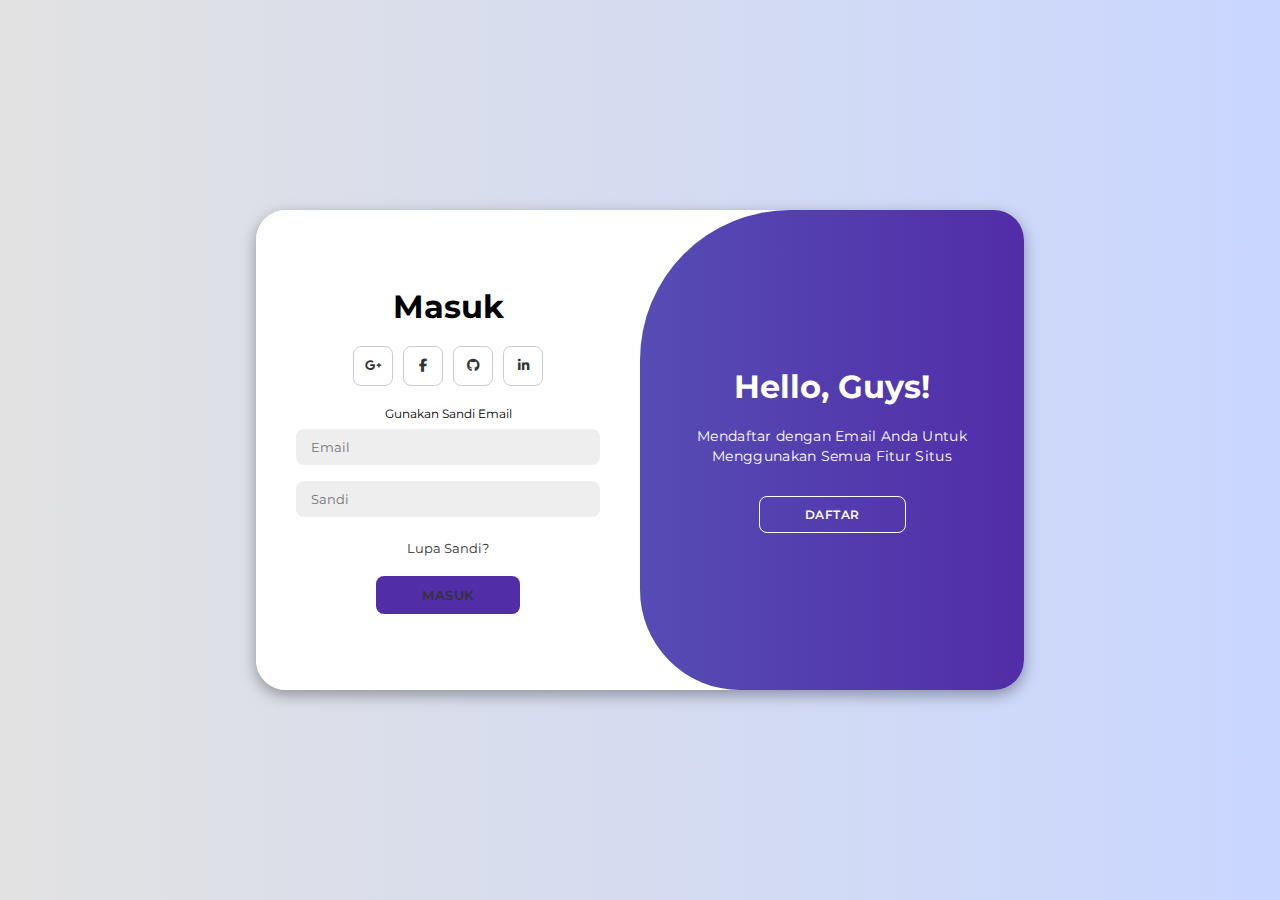
<file: index.html>
<!DOCTYPE html>
<html lang="en">

<head>
    <meta charset="UTF-8">
    <meta name="viewport" content="width=device-width, initial-scale=1.0">
    <link rel="stylesheet" href="https://cdnjs.cloudflare.com/ajax/libs/font-awesome/6.4.2/css/all.min.css">
    <link rel="stylesheet" href="style.css">
    <title>Halaman Login</title>
</head>

<body>

    <div class="container" id="container">
        <div class="form-container sign-up">
            <form>
                <h1>Buat Akun</h1>
                <span>Gunakan Email Untuk Pendaftaran</span>
                <input type="text" placeholder="Nama">
                <input type="email" placeholder="Email">
                <input type="password" placeholder="Sandi">
                <button>Daftar</button>
            </form>
        </div>
        <div class="form-container sign-in">
            <form>
                <h1>Masuk</h1>
                <div class="social-icons">
                    <a href="#" class="icon"><i class="fa-brands fa-google-plus-g"></i></a>
                    <a href="#" class="icon"><i class="fa-brands fa-facebook-f"></i></a>
                    <a href="#" class="icon"><i class="fa-brands fa-github"></i></a>
                    <a href="#" class="icon"><i class="fa-brands fa-linkedin-in"></i></a>
                </div>
                <span>Gunakan Sandi Email</span>
                <input type="email" placeholder="Email">
                <input type="password" placeholder="Sandi">
                <a href="#">Lupa Sandi?</a>
                <button><a href="masuk.html">Masuk</a></button>
            </form>
        </div>
        <div class="toggle-container">
            <div class="toggle">
                <div class="toggle-panel toggle-left">
                    <h1>Selamat Datang!</h1>
                    <p>Masukkan Akun Anda Untuk Menggunakan Semua Fitur Situs</p>
                    <button class="hidden" id="login">Masuk</button>
                </div>
                <div class="toggle-panel toggle-right">
                    <h1>Hello, Guys!</h1>
                    <p>Mendaftar dengan Email Anda Untuk Menggunakan Semua Fitur Situs</p>
                    <button class="hidden" id="register">Daftar</button>
                </div>
            </div>
        </div>
    </div>

    <script src="script.js"></script>
</body>

</html>
</file>
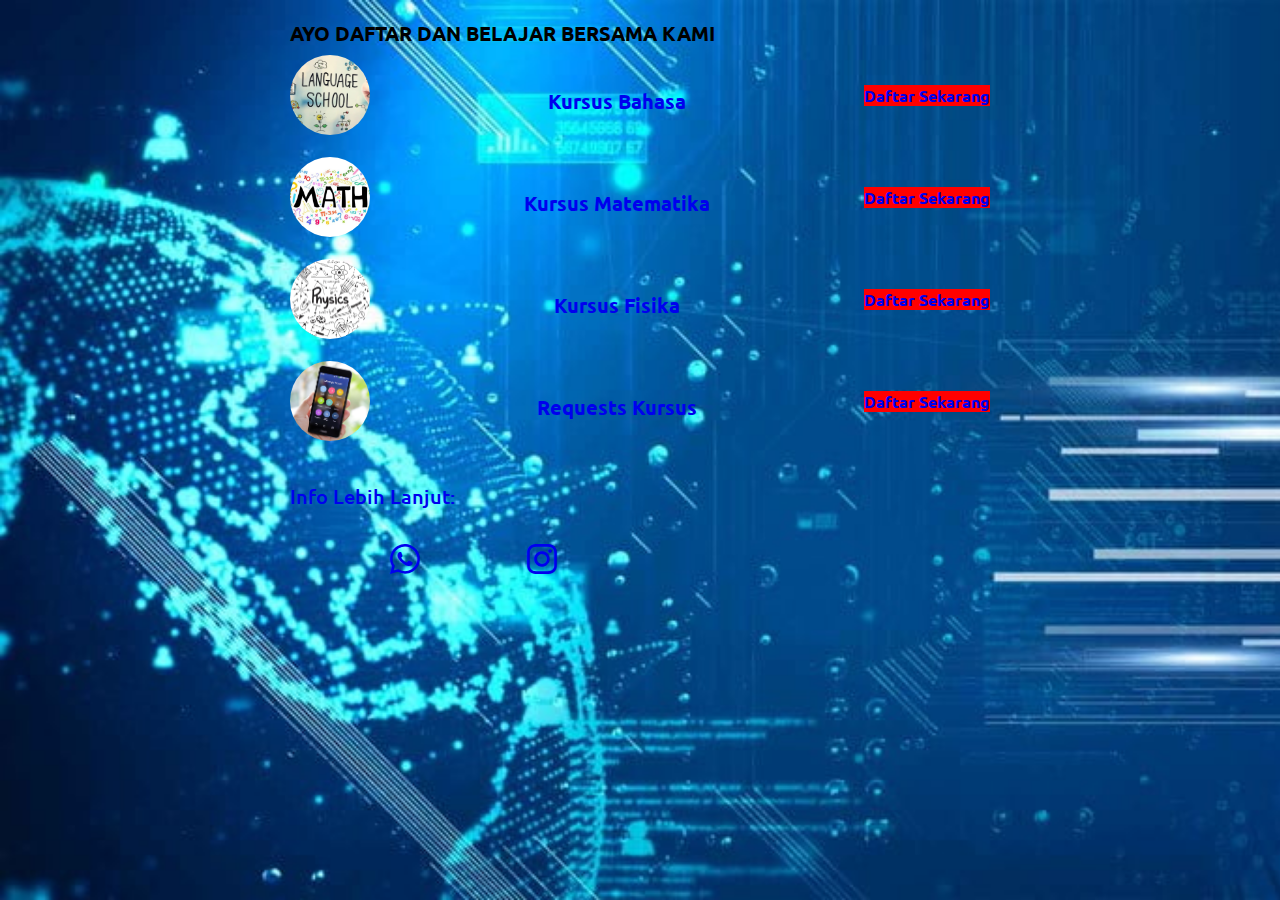
<file: daftarkursus.html>
<!DOCTYPE html>
<html lang="en">

</html>
  <head>
    <!-- Required meta tags -->
    <meta charset="utf-8">
    <meta name="viewport" content="width=device-width, initial-scale=1">

    <meta name="theme-color" content="#4f6b88" />
    <meta name="msapplication-navbutton-color" content="#4f6b88">
    <meta name="apple-mobile-web-app-capable" content="yes">
    <meta name="apple-mobile-web-app-status-bar-style" content="#4f6b88">

    <!-- Bootstrap CSS -->
    <link href="assets/css/style.css" rel="stylesheet">
    <link rel="stylesheet" href="https://cdn.jsdelivr.net/npm/bootstrap-icons@1.5.0/font/bootstrap-icons.css">
    <link href="https://cdn.jsdelivr.net/npm/bootstrap@5.0.1/dist/css/bootstrap.min.css" rel="stylesheet" integrity="sha384-+0n0xVW2eSR5OomGNYDnhzAbDsOXxcvSN1TPprVMTNDbiYZCxYbOOl7+AMvyTG2x" crossorigin="anonymous">

    <title>Profile Link</title>
  </head>
  <body class="bg-light">
    <main class="m-auto pt-5 pb-1">
    <section class="container profile text-center text-white"> 


	<h4>AYO DAFTAR DAN BELAJAR BERSAMA KAMI</h4>
      <section class="container profileee text-center text-white">
      </section>

      <section class="container text-center">

        <a href="https://instagram.com/scoter_09">
          <div class="button-link bg-white px-2 py-3 my-3 rounded-1 shadow">
            <img src="assets/img/bahasa.jpeg">
            <p class="mb-0 text-dark mx-2">
              Kursus Bahasa
            </p>
            <span class="badge bg-success py-2">
              Daftar Sekarang
            </span>
          </div>
        </a>
        <a href="https://instagram.com/scoter_09">
          <div class="button-link bg-white px-2 py-3 my-3 rounded-1 shadow">
            <img src="assets/img/mtk.jpeg">
            <p class="mb-0 text-dark mx-2">
              Kursus Matematika
            </p>
            <span class="badge bg-success py-2">
              Daftar Sekarang
            </span>
          </div>
        </a>
        <a href="https://instagram.com/scoter_09">
          <div class="button-link bg-white px-2 py-3 my-3 rounded-1 shadow">
            <img src="assets/img/fisika.jpeg">
            <p class="mb-0 text-dark mx-2">
              Kursus Fisika
            </p>
            <span class="badge bg-success py-2">
              Daftar Sekarang
            </span>
          </div>
        </a>
        <a href="https://instagram.com/scoter_09">
          <div class="button-link bg-white px-2 py-3 my-3 rounded-1 shadow">
            <img src="assets/img/pilih.jpg">
            <p class="mb-0 text-dark mx-2">
              Requests Kursus
            </p>
            <span class="badge bg-success py-2">
              Daftar Sekarang
            </span>
          </div>

      <section class="container profile text text-white">
	<p>Info Lebih Lanjut:</p>
	<style>
        a {
          margin: 0px 100px 0px 0px;
	}
        </style>
        <div class="social-link mb-5">
          <a href="https://wa.me//6283138426074" target="_blank" class="text-white px-1">
            <i class="bi bi-whatsapp"></i>
          </a>
          <a href="https://instagram.com/scoter_09" target="_blank" class="text-white px-1">
            <i class="bi bi-instagram"></i>
          </a>
        </div>
      </section>
      </section>
    </main>

    <script src="https://cdn.jsdelivr.net/npm/bootstrap@5.0.1/dist/js/bootstrap.bundle.min.js" integrity="sha384-gtEjrD/SeCtmISkJkNUaaKMoLD0//ElJ19smozuHV6z3Iehds+3Ulb9Bn9Plx0x4" crossorigin="anonymous"></script>
  </body>
</html>
</file>
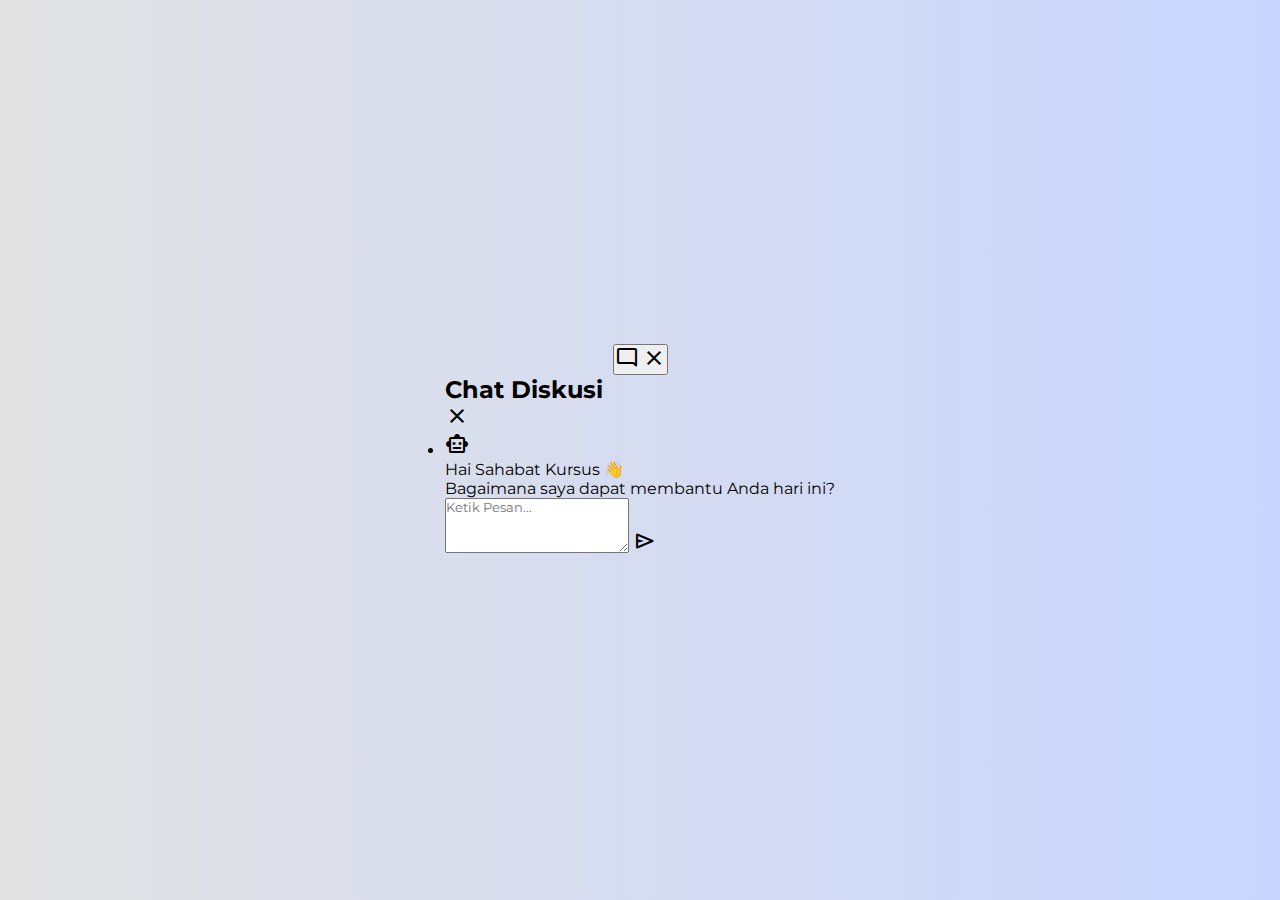
<file: indexxx.html>
<!DOCTYPE html>
<!-- Coding By CodingNepal - www.codingnepalweb.com -->
<html lang="en" dir="ltr">
  <head>
    <meta charset="utf-8">
    <title>Chatbot Diskusi</title>
    <link rel="stylesheet" href="style.css">
    <meta name="viewport" content="width=device-width, initial-scale=1.0">
    <!-- Google Fonts Link For Icons -->
    <link rel="stylesheet" href="https://fonts.googleapis.com/css2?family=Material+Symbols+Outlined:opsz,wght,FILL,GRAD@48,400,0,0" />
    <link rel="stylesheet" href="https://fonts.googleapis.com/css2?family=Material+Symbols+Rounded:opsz,wght,FILL,GRAD@48,400,1,0" />
    <script src="script.js" defer></script>
  </head>
  <body>
    <button class="chatbot-toggler">
      <span class="material-symbols-rounded">mode_comment</span>
      <span class="material-symbols-outlined">close</span>
    </button>
    <div class="chatbot">
      <header>
        <h2>Chat Diskusi</h2>
        <span class="close-btn material-symbols-outlined">close</span>
      </header>
      <ul class="chatbox">
        <li class="chat incoming">
          <span class="material-symbols-outlined">smart_toy</span>
          <p>Hai Sahabat Kursus 👋<br>Bagaimana saya dapat membantu Anda hari ini?</p>
        </li>
      </ul>
      <div class="chat-input">
        <textarea placeholder="Ketik Pesan..." spellcheck="false" required style="height: 55px;"></textarea>
        <span id="send-btn" class="material-symbols-rounded">send</span>
      </div>
    </div>

  </body>
</html>
</file>
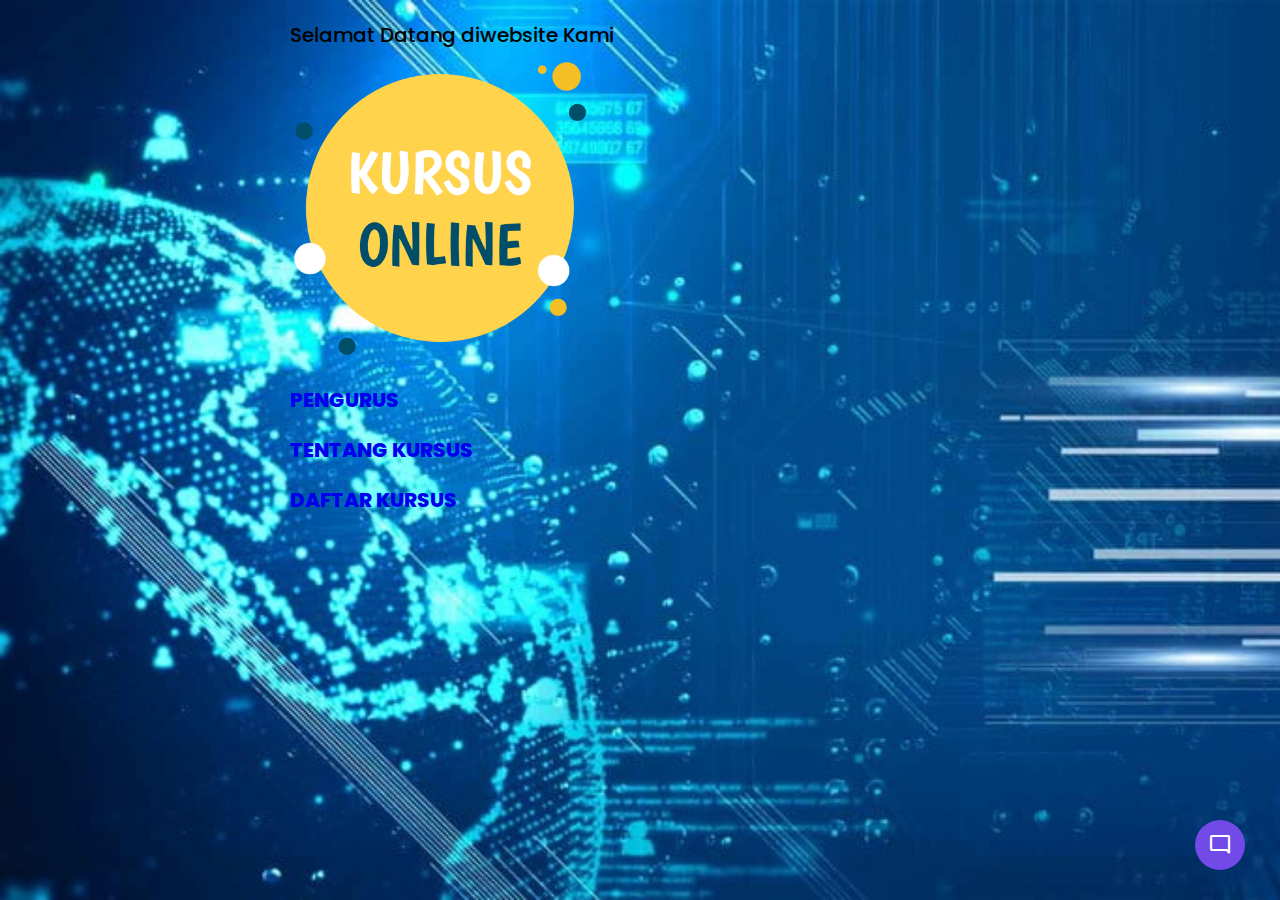
<file: masuk.html>
<!DOCTYPE html>
<html lang="en">
<!DOCTYPE html>
<!-- Coding By CodingNepal - www.codingnepalweb.com -->
<html lang="en" dir="ltr">
  <head>
    <meta charset="utf-8">
    <title>KURSUS ONLINE</title>
    <link rel="stylesheet" href="styleee.css">
    <meta name="viewport" content="width=device-width, initial-scale=1.0">
    <!-- Google Fonts Link For Icons -->
    <link rel="stylesheet" href="https://fonts.googleapis.com/css2?family=Material+Symbols+Outlined:opsz,wght,FILL,GRAD@48,400,0,0" />
    <link rel="stylesheet" href="https://fonts.googleapis.com/css2?family=Material+Symbols+Rounded:opsz,wght,FILL,GRAD@48,400,1,0" />
    <script src="scripttt.js" defer></script>
  </head>
  <body>
    <button class="chatbot-toggler">
      <span class="material-symbols-rounded">mode_comment</span>
      <span class="material-symbols-outlined">close</span>
    </button>
    <div class="chatbot">
      <header>
        <h2>Chat Diskusi</h2>
        <span class="close-btn material-symbols-outlined">close</span>
      </header>
      <ul class="chatbox">
        <li class="chat incoming">
          <span class="material-symbols-outlined">smart_toy</span>
          <p>Hai Sahabat Kursus 👋<br>Bagaimana saya dapat membantu Anda hari ini?</p>
        </li>
      </ul>
      <div class="chat-input">
        <textarea placeholder="Ketik Pesan..." spellcheck="false" required style="height: 55px;"></textarea>
        <span id="send-btn" class="material-symbols-rounded">send</span>
      </div>
    </div>

  </body>
</html>

</html>
  <head>
    <!-- Required meta tags -->
    <meta charset="utf-8">
    <meta name="viewport" content="width=device-width, initial-scale=1">

    <meta name="theme-color" content="#4f6b88" />
    <meta name="msapplication-navbutton-color" content="#4f6b88">
    <meta name="apple-mobile-web-app-capable" content="yes">
    <meta name="apple-mobile-web-app-status-bar-style" content="#4f6b88">

    <!-- Bootstrap CSS -->
    <link href="assets/css/style.css" rel="stylesheet">
    <link rel="stylesheet" href="https://cdn.jsdelivr.net/npm/bootstrap-icons@1.5.0/font/bootstrap-icons.css">
    <link href="https://cdn.jsdelivr.net/npm/bootstrap@5.0.1/dist/css/bootstrap.min.css" rel="stylesheet" integrity="sha384-+0n0xVW2eSR5OomGNYDnhzAbDsOXxcvSN1TPprVMTNDbiYZCxYbOOl7+AMvyTG2x" crossorigin="anonymous">

    <title>Profile Link</title>
  </head>
  <body class="bg-light">
    <main class="m-auto pt-5 pb-1">
<!--      <section class="container profile text-center text-white">
	    <h3>Pengurus Kursus</h3>
      </section>

      <section class="container anggota text-center text-white">
	<figure>
	  <img src="assets/img/1.jpg" alt="Gambar 1">
	  <img src="assets/img/2.jpg" alt="Gambar 2">
      </section>
      <style>
        span9 {
          margin: 0px 138px 0px 135px;
	}
      </style>
      <section class="container anggota text text-white">
	  <figcaption>
	    <span9><strong>SYARIFUDDIN</strong></span9>
	    <span1><strong>MABRUK ABDUL MUHAIMIN. A</strong></span1>
	  </figcaption>
	  </section>
    <script src="script.js"></script>
</body>

      <section class="container anggota text-center text-white">
	<figure>
    <script src="script.js"></script>
</body>
	  <img src="assets/img/3.jpg" alt="Gambar 3">
	  <img src="assets/img/4.jpg" alt="Gambar 4">
    <script src="script.js"></script>
</body>
      </section>
      <style>
        span5 {
          margin: 0px 175px 0px 132px;
	}
      </style>
      <section class="container anggota text text-white">
    <script src="script.js"></script>
</body>
	  <figcaption>
	    <span5><strong>EVAN RAMDAN</strong></span5>
	    <span6><strong>RENALDI HERDANA</strong></span6>
	  </figcaption>
      </section>

      <section class="container anggota text-center text-white">
	<figure>
	  <img src="assets/img/5.jpg" alt="Gambar 5">
	  <img src="assets/img/6.jpg" alt="Gambar 6">
      </section>
      <style>
        span7 {
          margin: 0px 140px 0px 95px;
	}
      </style>
      <section class="container anggota text text-white">
	  <figcaption>
	    <span7><strong>TANTRI DWI PUTRI ASSAH</strong></span7>
	    <span8><strong>SASTIARA AHMAD</strong></span8>
	  </figcaption>
      </section>
-->


      <section class="container profile text-center text-white"> 
	<p>Selamat Datang diwebsite Kami</p>
        <img src="assets/img/logo.png">

	<h4><a href="tentangkami.html">PENGURUS</a></h4>
		  <section class="container profilee text-center text-white">
          </section>

	<h4><a href="tentangkursus.html">TENTANG KURSUS</a></h4>
		  <section class="container profilee text-center text-white">
          </section>

	<h4><a href="daftarkursus.html">DAFTAR KURSUS</a></h4>
		  <section class="container profilee text-center text-white">
          </section>

<!--
	<h4>VIDEO PROMOSI</h4>
          <section class="container text-center">
            <video width="370" height="400" controls>
              <source src="assets/img/bg.mp4" type="video/mp4">
            </video>
          </section>

	<h4>POSTER PROMOSI</h4>
      <section class="container profilee text-center text-white">
        <img src="assets/img/poster.jpeg">
      </section>

	<h4>HARGA PROMOSI</h4>
      <section class="container profileee text-center text-white">
        <img src="assets/img/harga.jpeg">
      </section>

      <section class="container text-center">

        <a href="https://instagram.com/scoter_09">
          <div class="button-link bg-white px-2 py-3 my-3 rounded-1 shadow">
            <img src="assets/img/bahasa.jpeg">
            <p class="mb-0 text-dark mx-2">
              Kursus Bahasa
            </p>
            <span class="badge bg-success py-2">
              Daftar Sekarang
            </span>
          </div>
        </a>
        <a href="https://instagram.com/scoter_09">
          <div class="button-link bg-white px-2 py-3 my-3 rounded-1 shadow">
            <img src="assets/img/mtk.jpeg">
            <p class="mb-0 text-dark mx-2">
              Kursus Matematika
            </p>
            <span class="badge bg-success py-2">
              Daftar Sekarang
            </span>
          </div>
        </a>
        <a href="https://instagram.com/scoter_09">
          <div class="button-link bg-white px-2 py-3 my-3 rounded-1 shadow">
            <img src="assets/img/fisika.jpeg">
            <p class="mb-0 text-dark mx-2">
              Kursus Fisika
            </p>
            <span class="badge bg-success py-2">
              Daftar Sekarang
            </span>
          </div>
        </a>
        <a href="https://instagram.com/scoter_09">
          <div class="button-link bg-white px-2 py-3 my-3 rounded-1 shadow">
            <img src="assets/img/pilih.jpg">
            <p class="mb-0 text-dark mx-2">
              Requests Kursus
            </p>
            <span class="badge bg-success py-2">
              Daftar Sekarang
            </span>
          </div>

      <section class="container profile text text-white">
	<p>Info Lebih Lanjut:</p>
	<style>
        a {
          margin: 0px 100px 0px 0px;
	}
        </style>
        <div class="social-link mb-5">
          <a href="https://wa.me//6283138426074" target="_blank" class="text-white px-1">
            <i class="bi bi-whatsapp"></i>
          </a>
          <a href="https://instagram.com/scoter_09" target="_blank" class="text-white px-1">
            <i class="bi bi-instagram"></i>
          </a>
        </div>
      </section>
      </section>
      
-->
    </main>

    <script src="https://cdn.jsdelivr.net/npm/bootstrap@5.0.1/dist/js/bootstrap.bundle.min.js" integrity="sha384-gtEjrD/SeCtmISkJkNUaaKMoLD0//ElJ19smozuHV6z3Iehds+3Ulb9Bn9Plx0x4" crossorigin="anonymous"></script>
  </body>
</html>
</file>
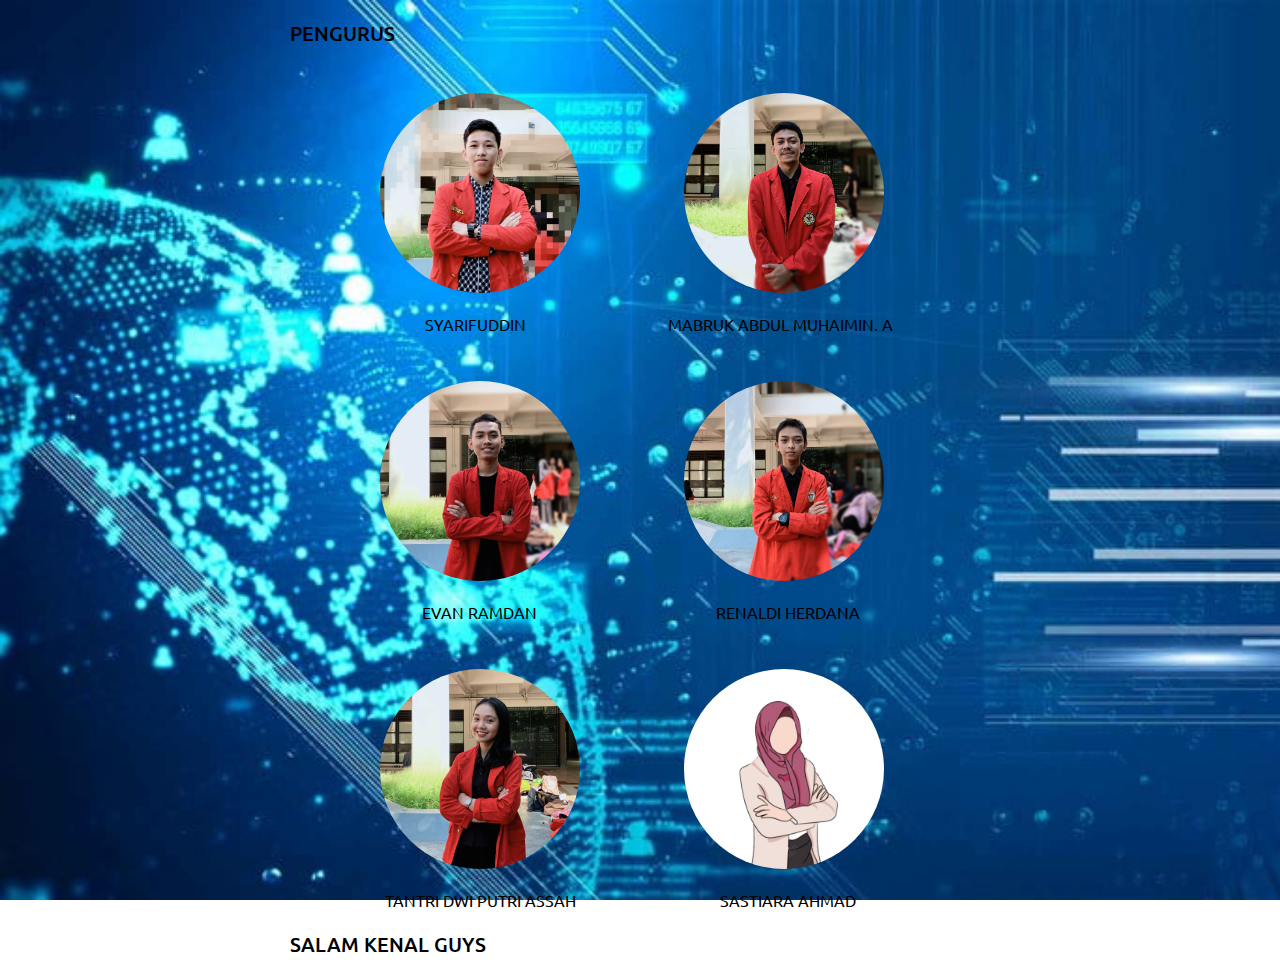
<file: tentangkami.html>
<!DOCTYPE html>
<html lang="en">

</html>
  <head>
    <!-- Required meta tags -->
    <meta charset="utf-8">
    <meta name="viewport" content="width=device-width, initial-scale=1">

    <meta name="theme-color" content="#4f6b88" />
    <meta name="msapplication-navbutton-color" content="#4f6b88">
    <meta name="apple-mobile-web-app-capable" content="yes">
    <meta name="apple-mobile-web-app-status-bar-style" content="#4f6b88">

    <!-- Bootstrap CSS -->
    <link href="assets/css/style.css" rel="stylesheet">
    <link rel="stylesheet" href="https://cdn.jsdelivr.net/npm/bootstrap-icons@1.5.0/font/bootstrap-icons.css">
    <link href="https://cdn.jsdelivr.net/npm/bootstrap@5.0.1/dist/css/bootstrap.min.css" rel="stylesheet" integrity="sha384-+0n0xVW2eSR5OomGNYDnhzAbDsOXxcvSN1TPprVMTNDbiYZCxYbOOl7+AMvyTG2x" crossorigin="anonymous">

    <title>Profile Link</title>
  </head>
  <body class="bg-light">
    <main class="m-auto pt-5 pb-1">
      <section class="container profile text-center text-white">
	    <p>PENGURUS</p>
      </section>

      <section class="container anggota text-center text-white">
	<figure>
	  <img src="assets/img/1.jpg" alt="Gambar 1">
	  <img src="assets/img/2.jpg" alt="Gambar 2">
      </section>
      <style>
        span9 {
          margin: 0px 138px 0px 135px;
	}
      </style>
      <section class="container anggota text text-white">
	  <figcaption>
	    <span9><strong>SYARIFUDDIN</strong></span9>
	    <span1><strong>MABRUK ABDUL MUHAIMIN. A</strong></span1>
	  </figcaption>
	  </section>
    <script src="script.js"></script>
</body>

      <section class="container anggota text-center text-white">
	<figure>
    <script src="script.js"></script>
</body>
	  <img src="assets/img/3.jpg" alt="Gambar 3">
	  <img src="assets/img/4.jpg" alt="Gambar 4">
    <script src="script.js"></script>
</body>
      </section>
      <style>
        span5 {
          margin: 0px 175px 0px 132px;
	}
      </style>
      <section class="container anggota text text-white">
    <script src="script.js"></script>
</body>
	  <figcaption>
	    <span5><strong>EVAN RAMDAN</strong></span5>
	    <span6><strong>RENALDI HERDANA</strong></span6>
	  </figcaption>
      </section>

      <section class="container anggota text-center text-white">
	<figure>
	  <img src="assets/img/5.jpg" alt="Gambar 5">
	  <img src="assets/img/6.jpg" alt="Gambar 6">
      </section>
      <style>
        span7 {
          margin: 0px 140px 0px 95px;
	}
      </style>
      <section class="container anggota text text-white">
	  <figcaption>
	    <span7><strong>TANTRI DWI PUTRI ASSAH</strong></span7>
	    <span8><strong>SASTIARA AHMAD</strong></span8>
	  </figcaption>
      </section>

      <section class="container profile text-center text-white"> 
	
      <section class="container profile text text-white">
	<p>SALAM KENAL GUYS</p>
	<style>
        a {
          margin: 0px 100px 0px 0px;
	}
	</style>
        </div>
      </section>
      </section>
    </main>

    <script src="https://cdn.jsdelivr.net/npm/bootstrap@5.0.1/dist/js/bootstrap.bundle.min.js" integrity="sha384-gtEjrD/SeCtmISkJkNUaaKMoLD0//ElJ19smozuHV6z3Iehds+3Ulb9Bn9Plx0x4" crossorigin="anonymous"></script>
  </body>
</html>
</file>
<file: style.css>
@import url('https://fonts.googleapis.com/css2?family=Montserrat:wght@300;400;500;600;700&display=swap');

*{
    margin: 0;
    padding: 0;
    box-sizing: border-box;
    font-family: 'Montserrat', sans-serif;
}

body{
    background-color: #c9d6ff;
    background: linear-gradient(to right, #e2e2e2, #c9d6ff);
    display: flex;
    align-items: center;
    justify-content: center;
    flex-direction: column;
    height: 100vh;
}

.container{
    background-color: #fff;
    border-radius: 30px;
    box-shadow: 0 5px 15px rgba(0, 0, 0, 0.35);
    position: relative;
    overflow: hidden;
    width: 768px;
    max-width: 100%;
    min-height: 480px;
}

.container p{
    font-size: 14px;
    line-height: 20px;
    letter-spacing: 0.3px;
    margin: 20px 0;
}

.container span{
    font-size: 12px;
}

.container a{
    color: #333;
    font-size: 13px;
    text-decoration: none;
    margin: 15px 0 10px;
}

.container button{
    background-color: #512da8;
    color: #fff;
    font-size: 12px;
    padding: 10px 45px;
    border: 1px solid transparent;
    border-radius: 8px;
    font-weight: 600;
    letter-spacing: 0.5px;
    text-transform: uppercase;
    margin-top: 10px;
    cursor: pointer;
}

.container button.hidden{
    background-color: transparent;
    border-color: #fff;
}

.container form{
    background-color: #fff;
    display: flex;
    align-items: center;
    justify-content: center;
    flex-direction: column;
    padding: 0 40px;
    height: 100%;
}

.container input{
    background-color: #eee;
    border: none;
    margin: 8px 0;
    padding: 10px 15px;
    font-size: 13px;
    border-radius: 8px;
    width: 100%;
    outline: none;
}

.form-container{
    position: absolute;
    top: 0;
    height: 100%;
    transition: all 0.6s ease-in-out;
}

.sign-in{
    left: 0;
    width: 50%;
    z-index: 2;
}

.container.active .sign-in{
    transform: translateX(100%);
}

.sign-up{
    left: 0;
    width: 50%;
    opacity: 0;
    z-index: 1;
}

.container.active .sign-up{
    transform: translateX(100%);
    opacity: 1;
    z-index: 5;
    animation: move 0.6s;
}

@keyframes move{
    0%, 49.99%{
        opacity: 0;
        z-index: 1;
    }
    50%, 100%{
        opacity: 1;
        z-index: 5;
    }
}

.social-icons{
    margin: 20px 0;
}

.social-icons a{
    border: 1px solid #ccc;
    border-radius: 20%;
    display: inline-flex;
    justify-content: center;
    align-items: center;
    margin: 0 3px;
    width: 40px;
    height: 40px;
}

.toggle-container{
    position: absolute;
    top: 0;
    left: 50%;
    width: 50%;
    height: 100%;
    overflow: hidden;
    transition: all 0.6s ease-in-out;
    border-radius: 150px 0 0 100px;
    z-index: 1000;
}

.container.active .toggle-container{
    transform: translateX(-100%);
    border-radius: 0 150px 100px 0;
}

.toggle{
    background-color: #512da8;
    height: 100%;
    background: linear-gradient(to right, #5c6bc0, #512da8);
    color: #fff;
    position: relative;
    left: -100%;
    height: 100%;
    width: 200%;
    transform: translateX(0);
    transition: all 0.6s ease-in-out;
}

.container.active .toggle{
    transform: translateX(50%);
}

.toggle-panel{
    position: absolute;
    width: 50%;
    height: 100%;
    display: flex;
    align-items: center;
    justify-content: center;
    flex-direction: column;
    padding: 0 30px;
    text-align: center;
    top: 0;
    transform: translateX(0);
    transition: all 0.6s ease-in-out;
}

.toggle-left{
    transform: translateX(-200%);
}

.container.active .toggle-left{
    transform: translateX(0);
}

.toggle-right{
    right: 0;
    transform: translateX(0);
}

.container.active .toggle-right{
    transform: translateX(200%);
}
</file>
<file: assets/css/style.css>
@import url('https://fonts.googleapis.com/css2?family=Ubuntu:wght@300;400;500&display=swap');

body {
	font-family: 'Ubuntu', sans-serif !important;
	font-weight: 300 !important;
	background-image: url(../img/bgg.jpg);
	background-size: cover;
	background-repeat: no-repeat;
	background-attachment: fixed;
}
body {
	height: 100%;
	margin: 0;
	display: flex;
	justify-content: center;
	align-items: center;
}
.anggota img {
        width: 200px;
        height: 200px;
        object-fit: cover;
        border-radius: 50%;
        overflow: hidden;
        margin: 30px 50px 0px 50px;
	flex-direction: column;
}
#video-container {
	position: relative;
	width: 80%;
	height: 80%;
	max-width: 800px;
	max-height: 600px;
}
#video-background {
	position: absolute;
	top: 0;
	left: 0;
	width: 100%;
	height: 100%;
}
main {
	width: 100%;
	min-height: 100vh;
}
a {
	text-decoration: none !important;
}
body .bg-success {
    background-color: red;
}
.profile img {
    width: 300px;
    height: 300px;
    object-fit: cover;
}
.profilee img {
    width: 370px;
    height: 370px;
    object-fit: cover;
    margin: 10px 0px 10px 0px;
}
.profileee img {
    width: 370px;
    height: 280px;
    object-fit: cover;
    margin: 10px 0px 10px 0px;
}

.profile h3 {
	font-size: 50px;
	font-weight: 400;
	margin: 20px 0px 8px 0px;
}
.profile p {
	font-size: 20px;
	font-weight: 500;
	margin: 20px 0px 8px 0px;
}
.profile h4 {
	font-size: 20px;
	font-weight: 800;
	margin: 20px 0px 8px 0px;
	color: black;
}
.profile h5 {
	font-size: 20px;
	font-weight: 800;
	margin: 20px 0px 8px 0px;
	color: black;
}
.social-link a {
	font-size: 30px;
}
.button-link {
	display: -webkit-box;
   	display: -webkit-flex;
    	display: -ms-flexbox;
    	display: flex;
    	justify-content: space-between;
    	align-items: center;
}
.button-link img {
	width: 80px;
	height: 80px;
	object-fit: cover;
    	border-radius: 100px;
}
.button-link p, .badge {
	font-weight: 1000 !important;
}


/*Medium devices (tablets, 768px and up)*/
@media (min-width: 768px) {

main {	
	max-width: 700px;
}

}
</file>
<file: styleee.css>
/* Import Google font - Poppins */
@import url('https://fonts.googleapis.com/css2?family=Poppins:wght@400;500;600&display=swap');

* {
  margin: 0;
  padding: 0;
  box-sizing: border-box;
  font-family: "Poppins", sans-serif;
}
body {
  background: #E3F2FD;
}
.chatbot-toggler {
  position: fixed;
  bottom: 30px;
  right: 35px;
  outline: none;
  border: none;
  height: 50px;
  width: 50px;
  display: flex;
  cursor: pointer;
  align-items: center;
  justify-content: center;
  border-radius: 50%;
  background: #724ae8;
  transition: all 0.2s ease;
}
body.show-chatbot .chatbot-toggler {
  transform: rotate(90deg);
}
.chatbot-toggler span {
  color: #fff;
  position: absolute;
}
.chatbot-toggler span:last-child,
body.show-chatbot .chatbot-toggler span:first-child  {
  opacity: 0;
}
body.show-chatbot .chatbot-toggler span:last-child {
  opacity: 1;
}
.chatbot {
  position: fixed;
  right: 35px;
  bottom: 90px;
  width: 420px;
  background: #fff;
  border-radius: 15px;
  overflow: hidden;
  opacity: 0;
  pointer-events: none;
  transform: scale(0.5);
  transform-origin: bottom right;
  box-shadow: 0 0 128px 0 rgba(0,0,0,0.1),
              0 32px 64px -48px rgba(0,0,0,0.5);
  transition: all 0.1s ease;
}
body.show-chatbot .chatbot {
  opacity: 1;
  pointer-events: auto;
  transform: scale(1);
}
.chatbot header {
  padding: 16px 0;
  position: relative;
  text-align: center;
  color: #fff;
  background: #724ae8;
  box-shadow: 0 2px 10px rgba(0,0,0,0.1);
}
.chatbot header span {
  position: absolute;
  right: 15px;
  top: 50%;
  display: none;
  cursor: pointer;
  transform: translateY(-50%);
}
header h2 {
  font-size: 1.4rem;
}
.chatbot .chatbox {
  overflow-y: auto;
  height: 510px;
  padding: 30px 20px 100px;
}
.chatbot :where(.chatbox, textarea)::-webkit-scrollbar {
  width: 6px;
}
.chatbot :where(.chatbox, textarea)::-webkit-scrollbar-track {
  background: #fff;
  border-radius: 25px;
}
.chatbot :where(.chatbox, textarea)::-webkit-scrollbar-thumb {
  background: #ccc;
  border-radius: 25px;
}
.chatbox .chat {
  display: flex;
  list-style: none;
}
.chatbox .outgoing {
  margin: 20px 0;
  justify-content: flex-end;
}
.chatbox .incoming span {
  width: 32px;
  height: 32px;
  color: #fff;
  cursor: default;
  text-align: center;
  line-height: 32px;
  align-self: flex-end;
  background: #724ae8;
  border-radius: 4px;
  margin: 0 10px 7px 0;
}
.chatbox .chat p {
  white-space: pre-wrap;
  padding: 12px 16px;
  border-radius: 10px 10px 0 10px;
  max-width: 75%;
  color: #fff;
  font-size: 0.95rem;
  background: #724ae8;
}
.chatbox .incoming p {
  border-radius: 10px 10px 10px 0;
}
.chatbox .chat p.error {
  color: #721c24;
  background: #f8d7da;
}
.chatbox .incoming p {
  color: #000;
  background: #f2f2f2;
}
.chatbot .chat-input {
  display: flex;
  gap: 5px;
  position: absolute;
  bottom: 0;
  width: 100%;
  background: #fff;
  padding: 3px 20px;
  border-top: 1px solid #ddd;
}
.chat-input textarea {
  height: 55px;
  width: 100%;
  border: none;
  outline: none;
  resize: none;
  max-height: 180px;
  padding: 15px 15px 15px 0;
  font-size: 0.95rem;
}
.chat-input span {
  align-self: flex-end;
  color: #724ae8;
  cursor: pointer;
  height: 55px;
  display: flex;
  align-items: center;
  visibility: hidden;
  font-size: 1.35rem;
}
.chat-input textarea:valid ~ span {
  visibility: visible;
}

@media (max-width: 490px) {
  .chatbot-toggler {
    right: 20px;
    bottom: 20px;
  }
  .chatbot {
    right: 0;
    bottom: 0;
    height: 100%;
    border-radius: 0;
    width: 100%;
  }
  .chatbot .chatbox {
    height: 90%;
    padding: 25px 15px 100px;
  }
  .chatbot .chat-input {
    padding: 5px 15px;
  }
  .chatbot header span {
    display: block;
  }
}
</file>
